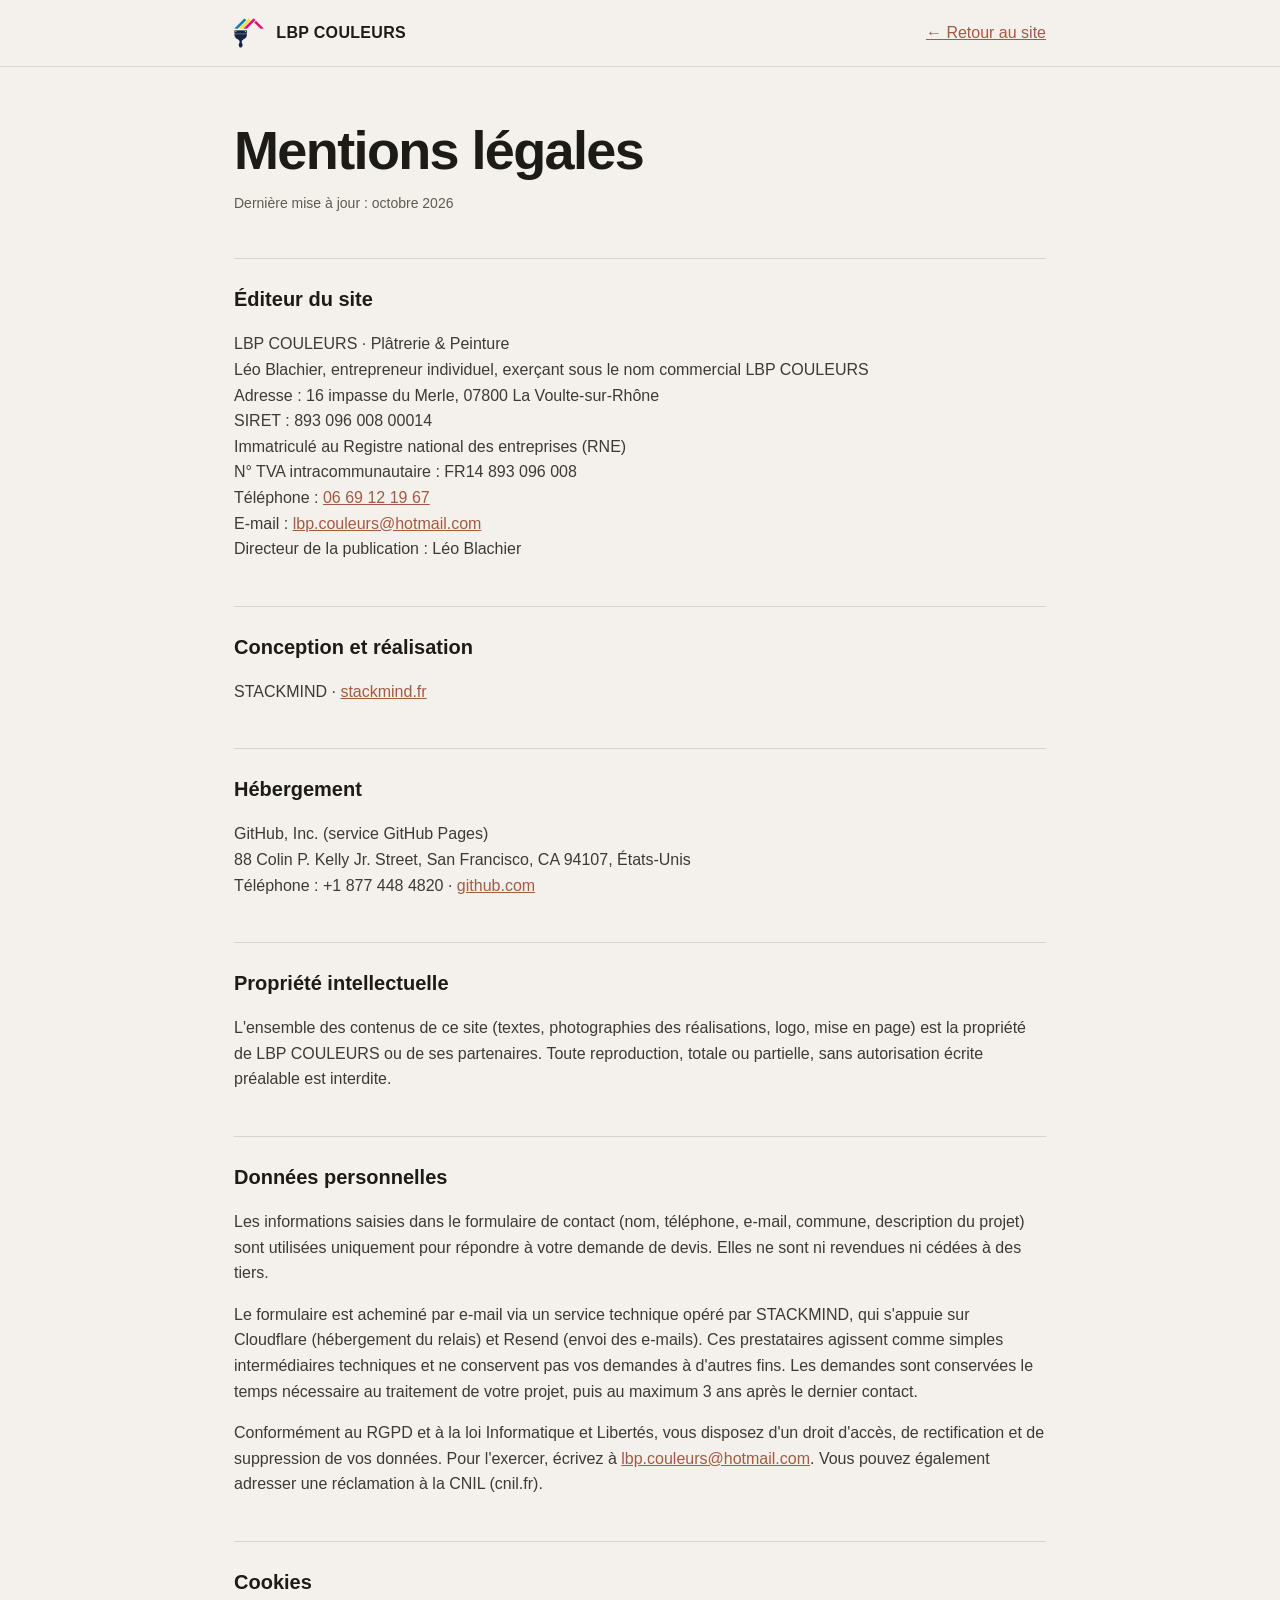
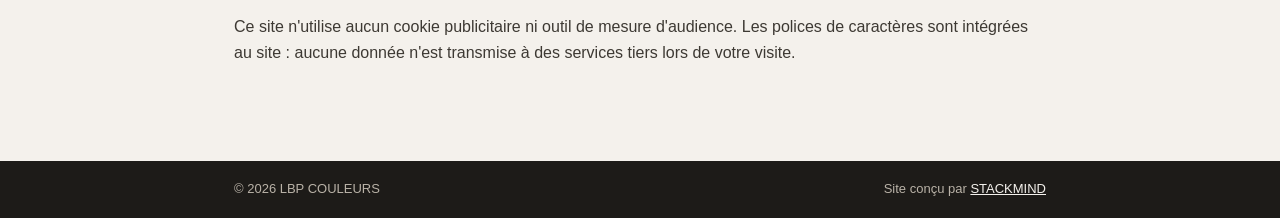
<file: mentions-legales.html>
<!DOCTYPE html>
<html lang="fr">
<head>
<meta charset="utf-8">
<meta name="viewport" content="width=device-width, initial-scale=1">
<title>Mentions légales · LBP COULEURS</title>
<meta name="robots" content="noindex,follow">
<link rel="icon" type="image/png" href="assets/lbp-mark.png">
<style>*{box-sizing:border-box}body{margin:0;background:#f4f1ec;color:#1d1b18;font-family:"Helvetica Neue",Helvetica,Arial,sans-serif;line-height:1.6;-webkit-font-smoothing:antialiased}a{color:#a35a43}a:hover{color:#1d1b18}header{border-bottom:1px solid rgba(29,27,24,.12);background:#f4f1ec}header div,main,footer div{max-width:860px;margin:0 auto;padding:18px 24px}header div{display:flex;align-items:center;justify-content:space-between;gap:16px}header a.brand{display:flex;align-items:center;gap:12px;color:#1d1b18;text-decoration:none;font-weight:800;letter-spacing:.02em}header img{height:30px}main{padding-top:56px;padding-bottom:80px}h1{font-size:clamp(34px,5vw,54px);line-height:1.02;letter-spacing:-.03em;margin:0 0 12px}h2{font-size:20px;margin:44px 0 10px;padding-top:24px;border-top:1px solid rgba(29,27,24,.14)}p,li{color:#3d3933;font-size:16px}.todo{background:#f6e3a1;padding:1px 6px;border-radius:3px;color:#1d1b18;font-weight:600}.muted{color:#5f5a52;font-size:14px}footer{background:#1d1b18;color:#b9b2a7;font-size:13px}footer div{display:flex;justify-content:space-between;flex-wrap:wrap;gap:12px}footer a{color:#f4f1ec}</style>
</head>
<body>
<header><div><a class="brand" href="./"><img src="assets/lbp-mark.png" alt="">LBP COULEURS</a><a href="./">← Retour au site</a></div></header>
<main>
<h1>Mentions légales</h1>
<p class="muted">Dernière mise à jour : octobre 2026</p>

<h2>Éditeur du site</h2>
<p>LBP COULEURS · Plâtrerie &amp; Peinture<br>
Léo Blachier, entrepreneur individuel, exerçant sous le nom commercial LBP COULEURS<br>
Adresse : 16 impasse du Merle, 07800 La Voulte-sur-Rhône<br>
SIRET : 893 096 008 00014<br>
Immatriculé au Registre national des entreprises (RNE)<br>
N° TVA intracommunautaire : FR14 893 096 008<br>
Téléphone : <a href="tel:+33669121967">06 69 12 19 67</a><br>
E-mail : <a href="mailto:lbp.couleurs@hotmail.com">lbp.couleurs@hotmail.com</a><br>
Directeur de la publication : Léo Blachier</p>

<!-- A REACTIVER quand l'attestation est fournie
<h2>Assurance professionnelle</h2>
<p>Assurance décennale : [nom de l'assureur], contrat n° [numéro], couverture : [zone]</p>
-->

<h2>Conception et réalisation</h2>
<p>STACKMIND · <a href="https://stackmind.fr/" target="_blank" rel="noopener">stackmind.fr</a></p>

<h2>Hébergement</h2>
<p>GitHub, Inc. (service GitHub Pages)<br>
88 Colin P. Kelly Jr. Street, San Francisco, CA 94107, États-Unis<br>
Téléphone : +1 877 448 4820 · <a href="https://github.com/" target="_blank" rel="noopener">github.com</a></p>

<h2>Propriété intellectuelle</h2>
<p>L'ensemble des contenus de ce site (textes, photographies des réalisations, logo, mise en page) est la propriété de LBP COULEURS ou de ses partenaires. Toute reproduction, totale ou partielle, sans autorisation écrite préalable est interdite.</p>

<h2 id="donnees">Données personnelles</h2>
<p>Les informations saisies dans le formulaire de contact (nom, téléphone, e-mail, commune, description du projet) sont utilisées uniquement pour répondre à votre demande de devis. Elles ne sont ni revendues ni cédées à des tiers.</p>
<p>Le formulaire est acheminé par e-mail via un service technique opéré par STACKMIND, qui s'appuie sur Cloudflare (hébergement du relais) et Resend (envoi des e-mails). Ces prestataires agissent comme simples intermédiaires techniques et ne conservent pas vos demandes à d'autres fins. Les demandes sont conservées le temps nécessaire au traitement de votre projet, puis au maximum 3 ans après le dernier contact.</p>
<p>Conformément au RGPD et à la loi Informatique et Libertés, vous disposez d'un droit d'accès, de rectification et de suppression de vos données. Pour l'exercer, écrivez à <a href="mailto:lbp.couleurs@hotmail.com">lbp.couleurs@hotmail.com</a>. Vous pouvez également adresser une réclamation à la CNIL (cnil.fr).</p>

<h2>Cookies</h2>
<p>Ce site n'utilise aucun cookie publicitaire ni outil de mesure d'audience. Les polices de caractères sont intégrées au site : aucune donnée n'est transmise à des services tiers lors de votre visite.</p>
</main>
<footer><div><span>© 2026 LBP COULEURS</span><span>Site conçu par <a href="https://stackmind.fr/" target="_blank" rel="noopener">STACKMIND</a></span></div></footer>
</body>
</html>
</file>
